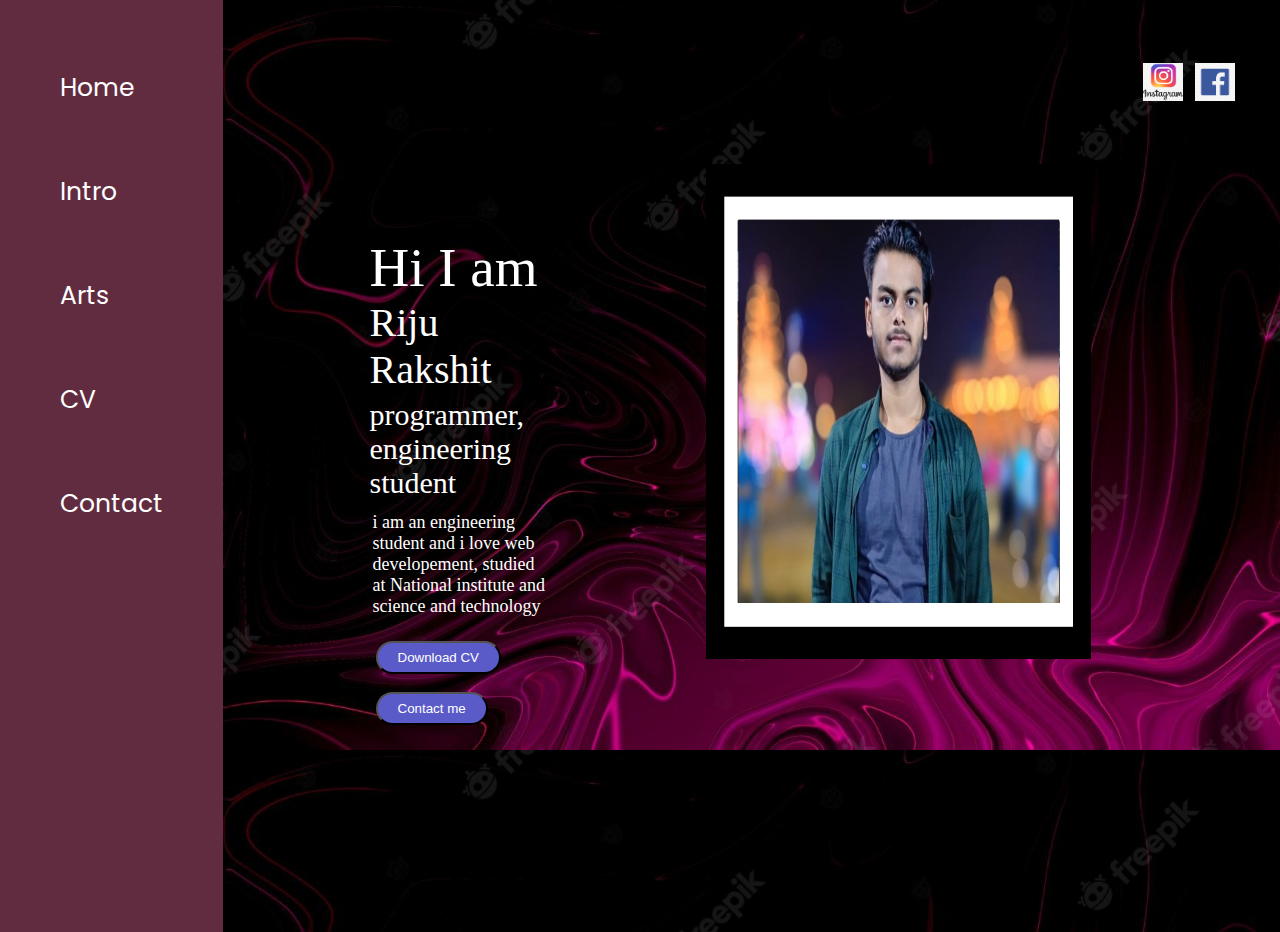
<file: index.html>
<!DOCTYPE html>
<html lang="en">
<head>
    <meta charset="UTF-8">
    <meta http-equiv="X-UA-Compatible" content="IE=edge">
    <meta name="viewport" content="width=device-width, initial-scale=1.0">
    <title>Riju Rakshit,web developer,programmer</title>
    <link rel="stylesheet" href="style.css">
</head>
<body>

    <div class="container">

    <div class="sidebar">
        <nav>
            <ul>
                <li><a href="/">Home</a></li>
                <li><a href="/intro.html">Intro</a></li>
                <li><a href="/arts.html">Arts</a></li>
                <li><a href="/CV.txt">CV</a></li>
                <li><a href="/contact.html">Contact</a></li>

            </ul>
        </nav>
    </div>
    <div class="main">
        <!-- <div class="hamberger">
            <img class="ham" src="ham.png" alt="" width="23px">
            <img class="cross" src="cross.png" alt="" width="30px">

        </div> -->
        <div class="Infocontainer">
            <div class="divinfo">
            <div class="hello">Hi I am</div>
            <div class="name">Riju Rakshit</div>
            <div class="about">programmer, engineering student</div>
            <div class="details">i am an engineering student and i love web developement, studied at National institute and science and technology</div>
            <div class="buttons">
                <button>Download CV</button>
                <button>Contact me</button>
            </div>

            </div>
        
        <div class="divpic"><img src="rij.jpg.jpg" alt="Riju Rakshit"></div>

        
        <div class="bio">
            <a href="http://instagram.com/rijurakshit7478" target=" main">
                <img src="ins.png" alt="River website" width="123">
                </a>
                
                    <a href="https://www.facebook.com/riju.rakrhit" target=" main">
                        <img src="faceb.png" alt="River website" width="123">
                        </a>
                </div>
    </div>
</div>

<script src="script.js"></script> 

</div>
</body>
</html>
</file>
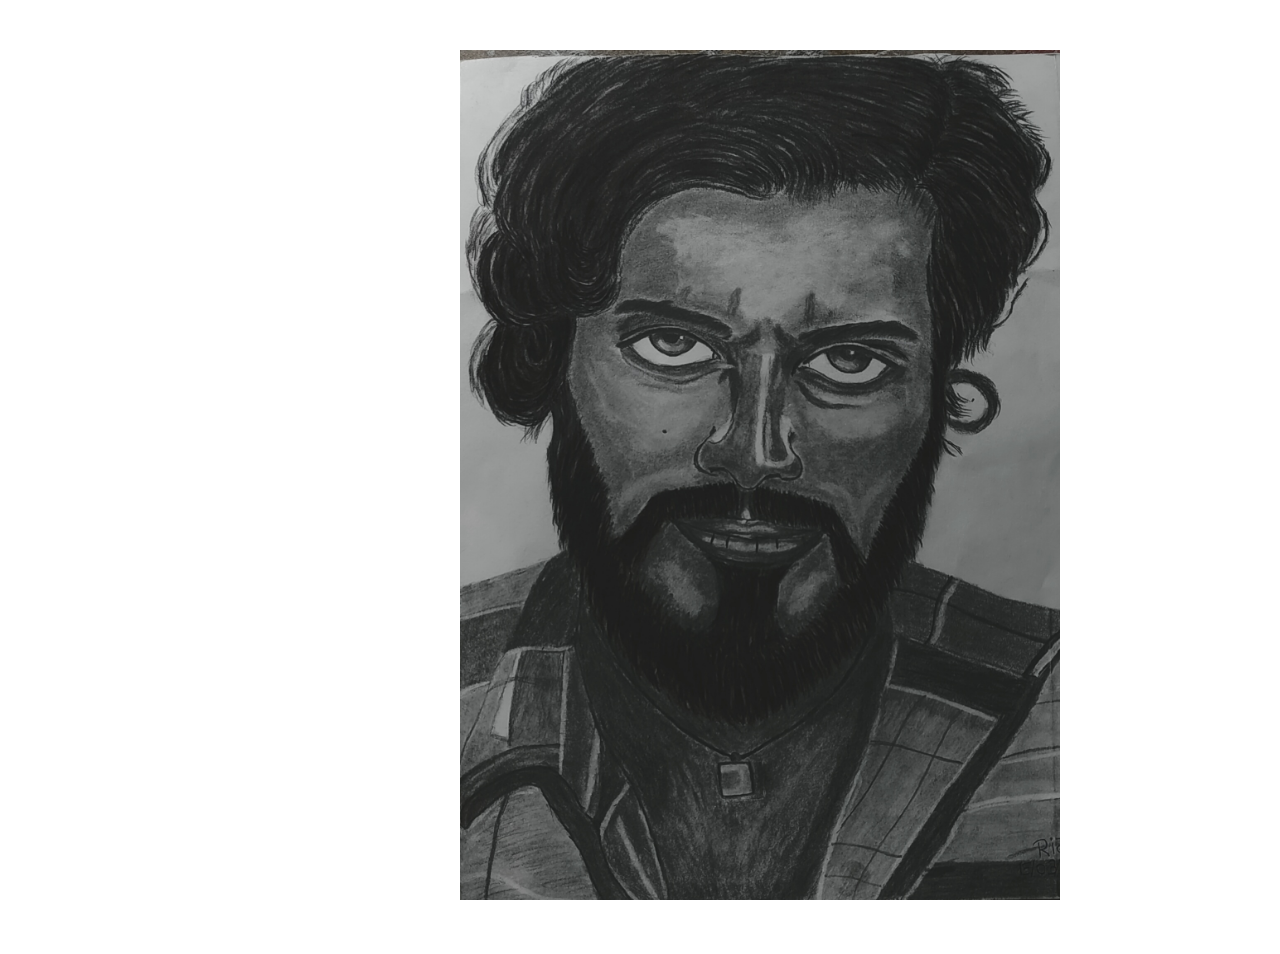
<file: allu.html>
<!DOCTYPE html>
<html lang="en">
<head>
    <meta charset="UTF-8">
    <meta http-equiv="X-UA-Compatible" content="IE=edge">
    <meta name="viewport" content="width=device-width, initial-scale=1.0">
    <title>Document</title>
    <style>
        *{
            margin: 0;
            padding: 0;
        }
        img{
            margin: 50px 460px;
        }
        </style>
</head>
<body>
    <img src="black (4).jpg" height="850px" width="600px">
</body>
</html>
</file>
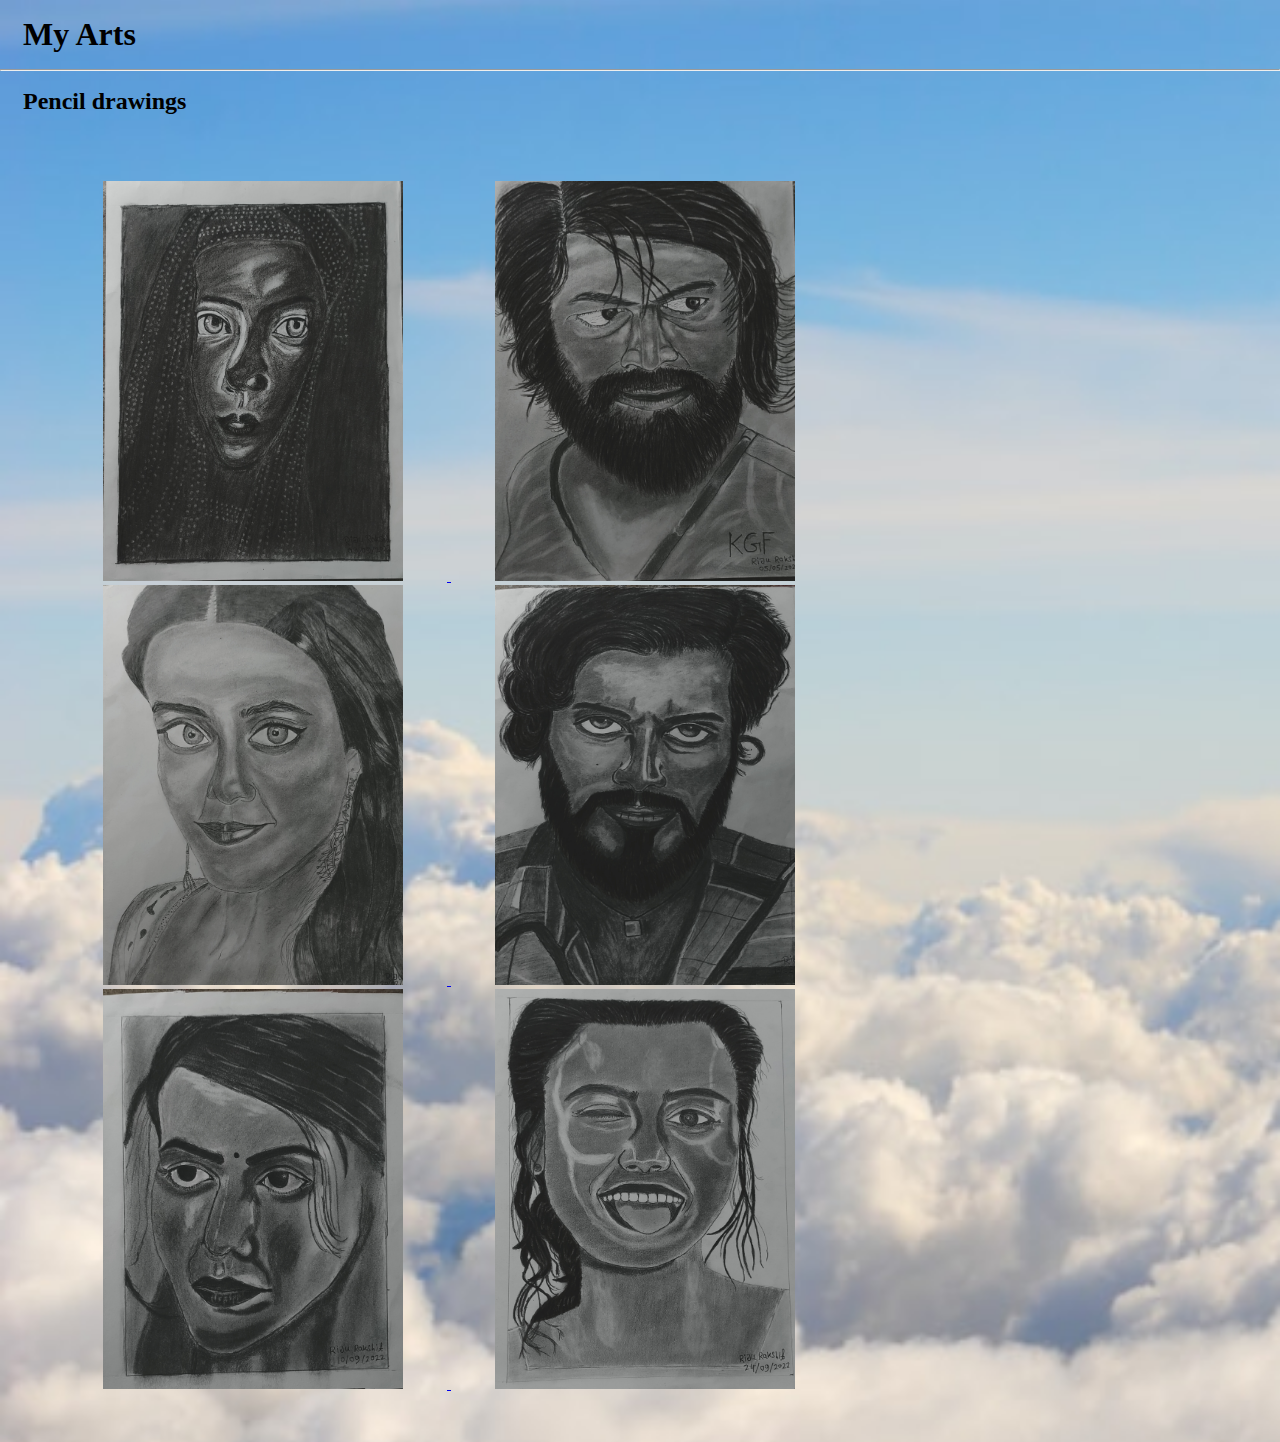
<file: arts.html>
<!DOCTYPE html>
<html lang="en">
<head>
    <meta charset="UTF-8">
    <meta http-equiv="X-UA-Compatible" content="IE=edge">
    <meta name="viewport" content="width=device-width, initial-scale=1.0">
    <title>Document</title>
    <link rel="stylesheet" href="arts.css">
</head>
<body>
    <h1>My Arts</h1>
    <hr>
    <h2>Pencil drawings</h2>
    
    <div class="art">
    <a href="http://127.0.0.1:5500/girl.html" target=" main">
        <img src="black (1).jpg" alt="River website" width="123">
        </a>

      
    <a href="http://127.0.0.1:5500/yash.html" target=" main">
        <img src="black (2).jpg" alt="River website" width="123">
        </a>

       
    <a href="http://127.0.0.1:5500/beat.html" target=" main">
        <img src="black (3).jpg" alt="River website" width="123">
        </a>

        
    <a href="http://127.0.0.1:5500/allu.html" target=" main">
        <img src="black (4).jpg" alt="River website" width="123">
        </a>

       
    <a href="http://127.0.0.1:5500/sam.html" target=" main">
        <img src="black (5).jpg" alt="River website" width="123">
        </a>

      
    <a href="http://127.0.0.1:5500/ras.html" target=" main">
        <img src="black (6).jpg" alt="River website" width="123">
        </a>
        </div>
</body>
</html>
</file>
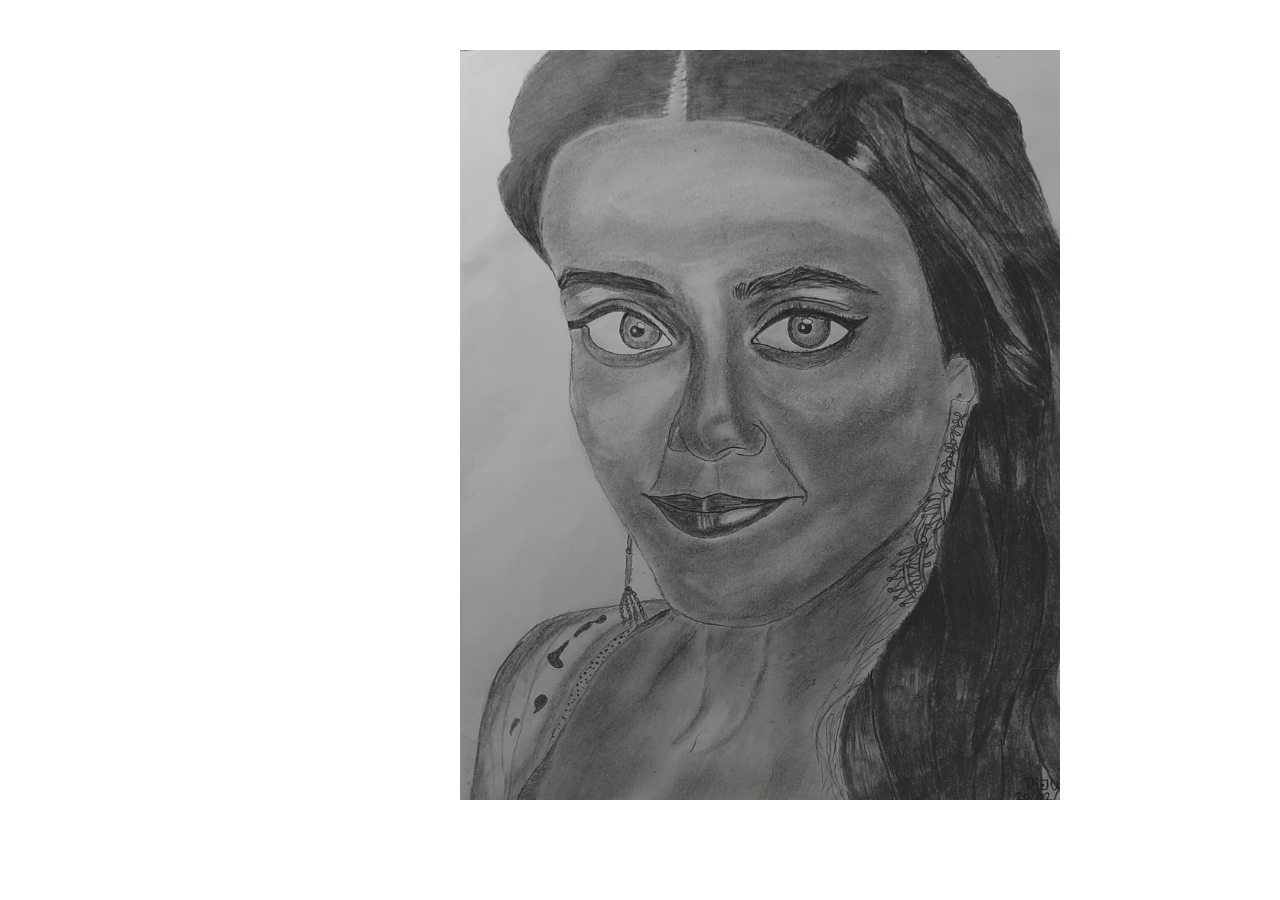
<file: beat.html>
<!DOCTYPE html>
<html lang="en">
<head>
    <meta charset="UTF-8">
    <meta http-equiv="X-UA-Compatible" content="IE=edge">
    <meta name="viewport" content="width=device-width, initial-scale=1.0">
    <title>Document</title>
    <style>
        *{
            margin: 0;
            padding: 0;
        }
        img{
            margin: 50px 460px;
        }
        </style>
</head>
<body>
    <img src="black (3).jpg" height="750px" width="600px">
</body>
</html>
</file>
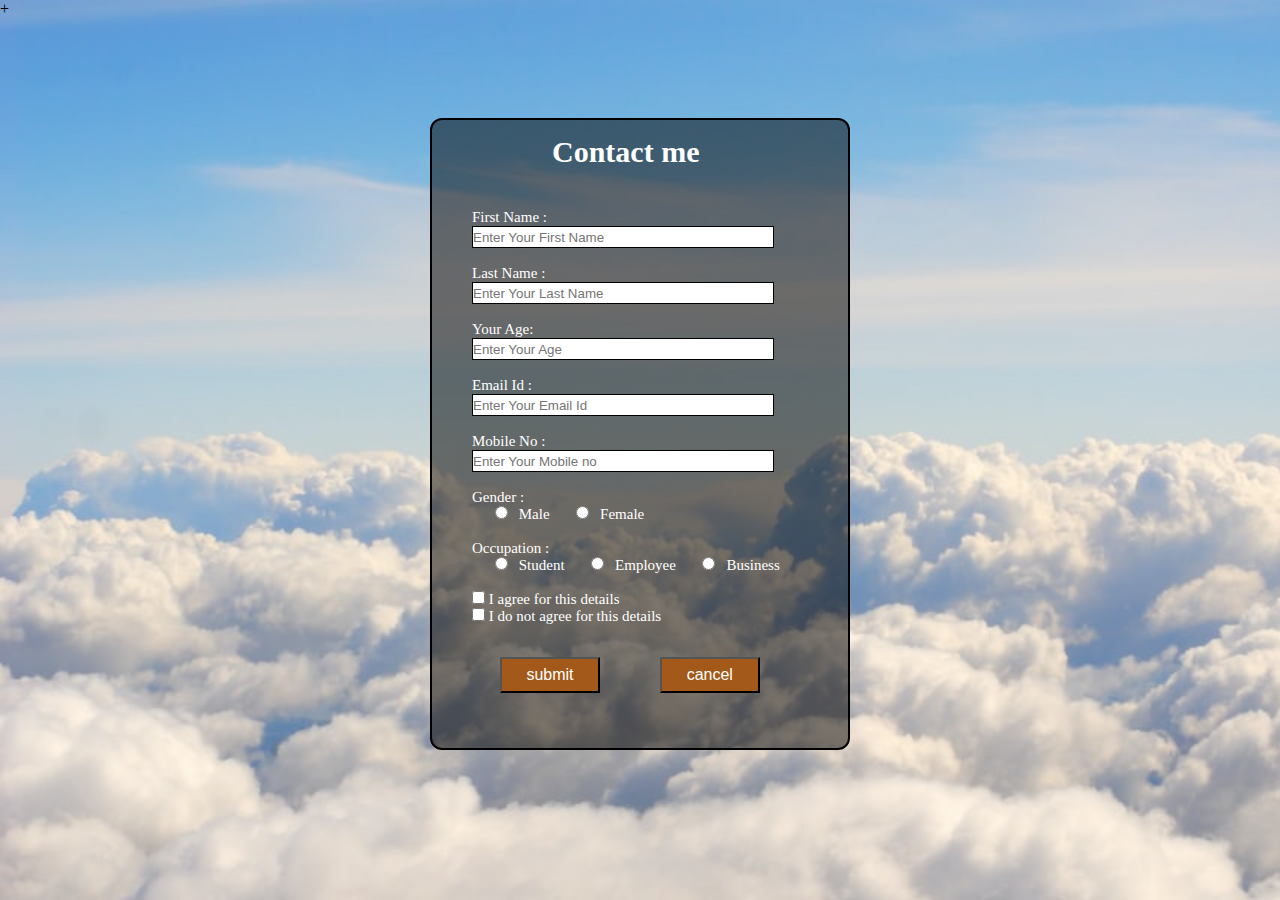
<file: contact.html>
<!DOCTYPE html>
<html lang="en">
<head>
    <meta charset="UTF-8">
    <meta http-equiv="X-UA-Compatible" content="IE=edge">
    <meta name="viewport" content="width=device-width, initial-scale=1.0">
    <title>Document</title>
    <link rel="stylesheet" href="contact.css">
</head>+
<body>
   <div class="main">
    
    <div class="register">
        <h1>Contact me</h1>
        <form id="register" method="post">
        <label>First Name : </label>
        <br>
        <input type="text" name="fname" id="name" placeholder="Enter Your First Name">
        <br>
        <br>
        <label>Last Name : </label>
        <br>
        <input type="text" name="lname" id="name" placeholder="Enter Your Last Name">
        <br>
        <br>
        <label>Your Age: </label>
        <br>
        <input type="number" name="age" id="name" placeholder="Enter Your Age">
        <br>
        <br>
        <label>Email Id : </label>
        <br>
        <input type="email" name="email" id="name"  placeholder="Enter Your Email Id">
        <br>
        <br>
        <label>Mobile No : </label>
        <br>
        <input type="text" name="mobile no" id="name"  placeholder="Enter Your Mobile no">
        <br>
        <br>
       
        <label>Gender : </label>
        <br>
        &nbsp; &nbsp; &nbsp;
        <input type="radio" name="gender" id="male">
        &nbsp; 
        <span id="male">Male</span>
        &nbsp; &nbsp; &nbsp;
        <input type="radio" name="gender" id="female">
        &nbsp; 
        <span id="female">Female</span>
        <br>
        <br>
        <label>Occupation : </label>
        <br>
        &nbsp; &nbsp; &nbsp;
        <input type="radio" name="occupation" id="occupation">
        &nbsp; 
        <span id="male">Student</span>
        &nbsp; &nbsp; &nbsp;
        <input type="radio" name="occupationr" id="occupation">
        &nbsp; 
        <span id="female">Employee</span>
        &nbsp; &nbsp; &nbsp;
        <input type="radio" name="occupationr" id="occupation">
        &nbsp; 
        <span id="female">Business</span>
        <br>
        <br>
        <input type="checkbox" id="agree"  Name="agree">
         <label for="Money">I agree for this details</label>
         <br>
         <input type="checkbox" id="agree"  Name="agree">
         <label for="Money">I do not agree for this details</label>
         <br><br>
         <input type="submit" value="submit" name="submit" id="submit">
         <input type="submit" value="cancel" name="" id="submit">
</form>



    </div>
   </div>
  
</body>
</html>
</file>
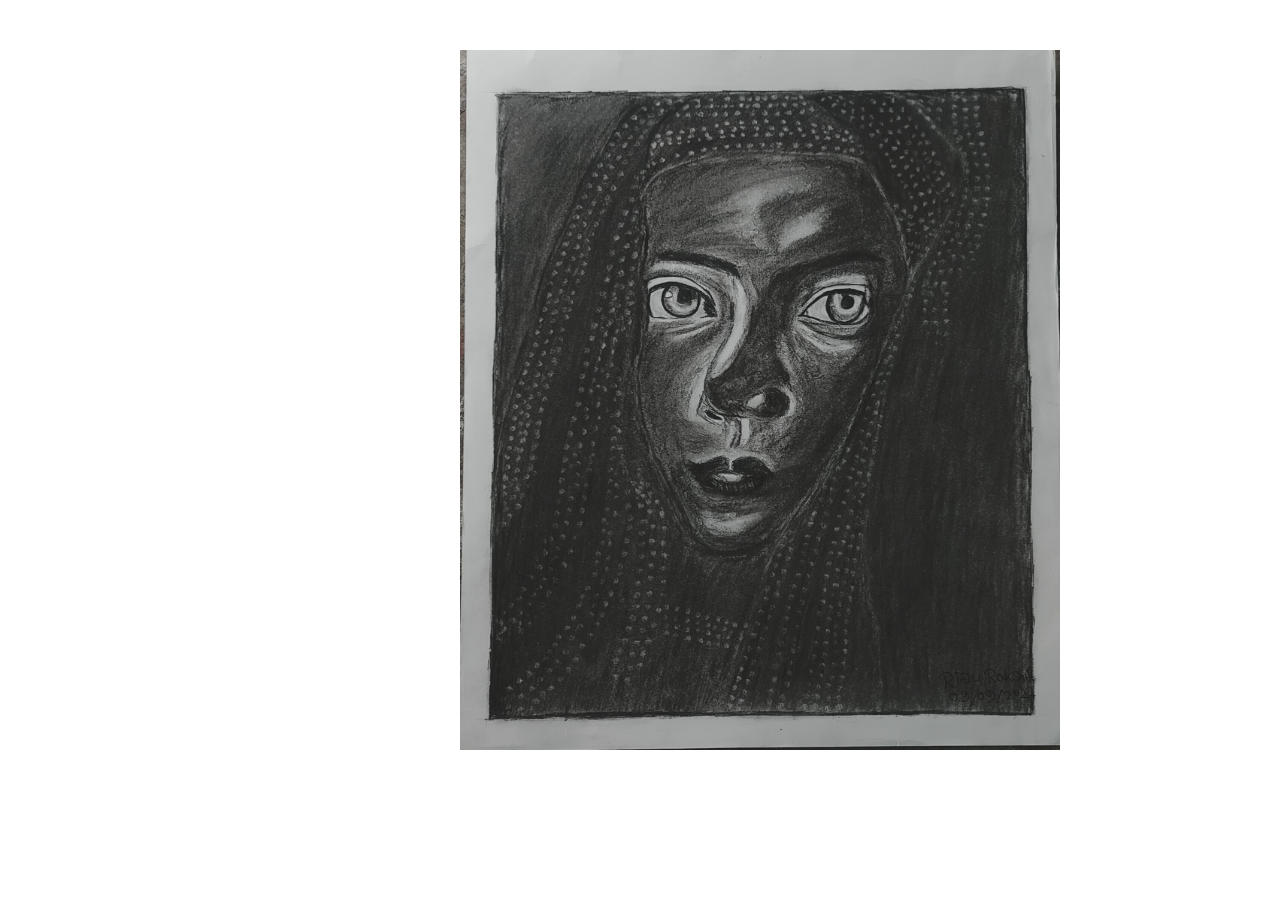
<file: girl.html>
<!DOCTYPE html>
<html lang="en">
<head>
    <meta charset="UTF-8">
    <meta http-equiv="X-UA-Compatible" content="IE=edge">
    <meta name="viewport" content="width=device-width, initial-scale=1.0">
    <title>Document</title>
    <style>
        *{
            margin: 0;
            padding: 0;
        }
        img{
            margin: 50px 460px;
        }
    </style>
</head>
<body>
    <img src="black (1).jpg" height="700px" width="600px">
</body>
</html>
</file>
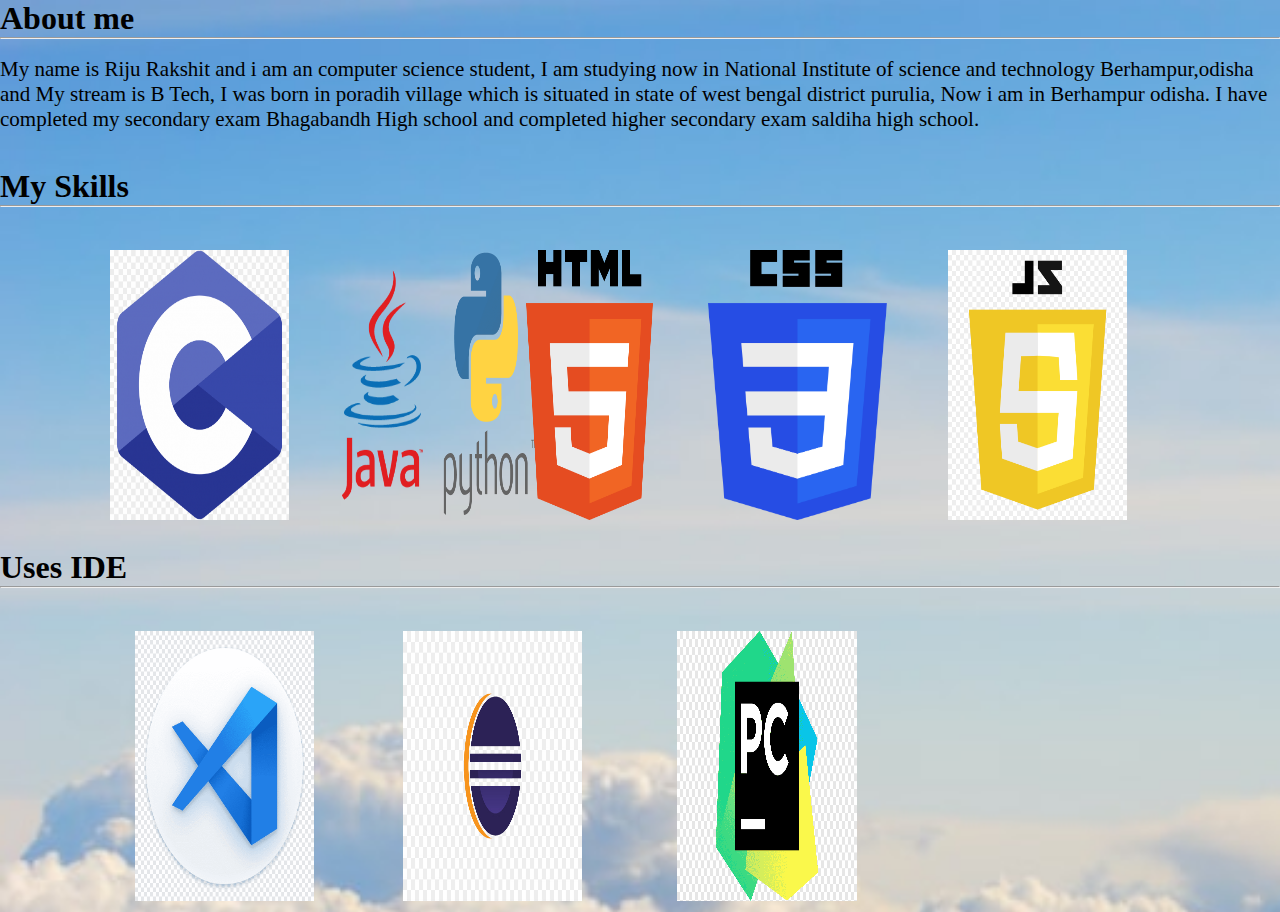
<file: intro.html>
<!DOCTYPE html>
<html lang="en">
<head>
    <meta charset="UTF-8">
    <meta http-equiv="X-UA-Compatible" content="IE=edge">
    <meta name="viewport" content="width=device-width, initial-scale=1.0">
    <title>Document</title>
    <link rel="stylesheet" href="intro.css">
</head>
<body>
    <div class="container">
    <div class="intro">
    <h1>About me</h1>
    <hr>
    <br>
    <div class="a">
    My name is Riju Rakshit and i am an computer science student, I am studying now in National Institute of science and technology Berhampur,odisha and My stream is B Tech, I was born in poradih village which is situated in state of west bengal district purulia, Now i am in Berhampur odisha. I have completed my secondary exam Bhagabandh High school and completed higher secondary exam saldiha high school.
    </div>
<br>
<br>

    <h1>My Skills</h1>
    <hr>
    <br>
    <br>
       <div class="image">
        <img class="c"src="c.png">
        <img class="java" src="java.png">
        <img class="py"src="python.png">
        <img class="html" src="html.png">
        <img class="css" src="css.png">
        <img class="js" src="js.png">
       

      <br>
      <br>
      
      </div>
      <h1>Uses IDE</h1>
    <hr>
    <br>
    <br>
       <div class="IDE">
        <img class="vs" src="vs.png">
        <img class="ecl" src="ecl.png">
        <img class="pc" src="py.png">
       



       </div>





    </div>
    </div>
</body>
</html>
</file>
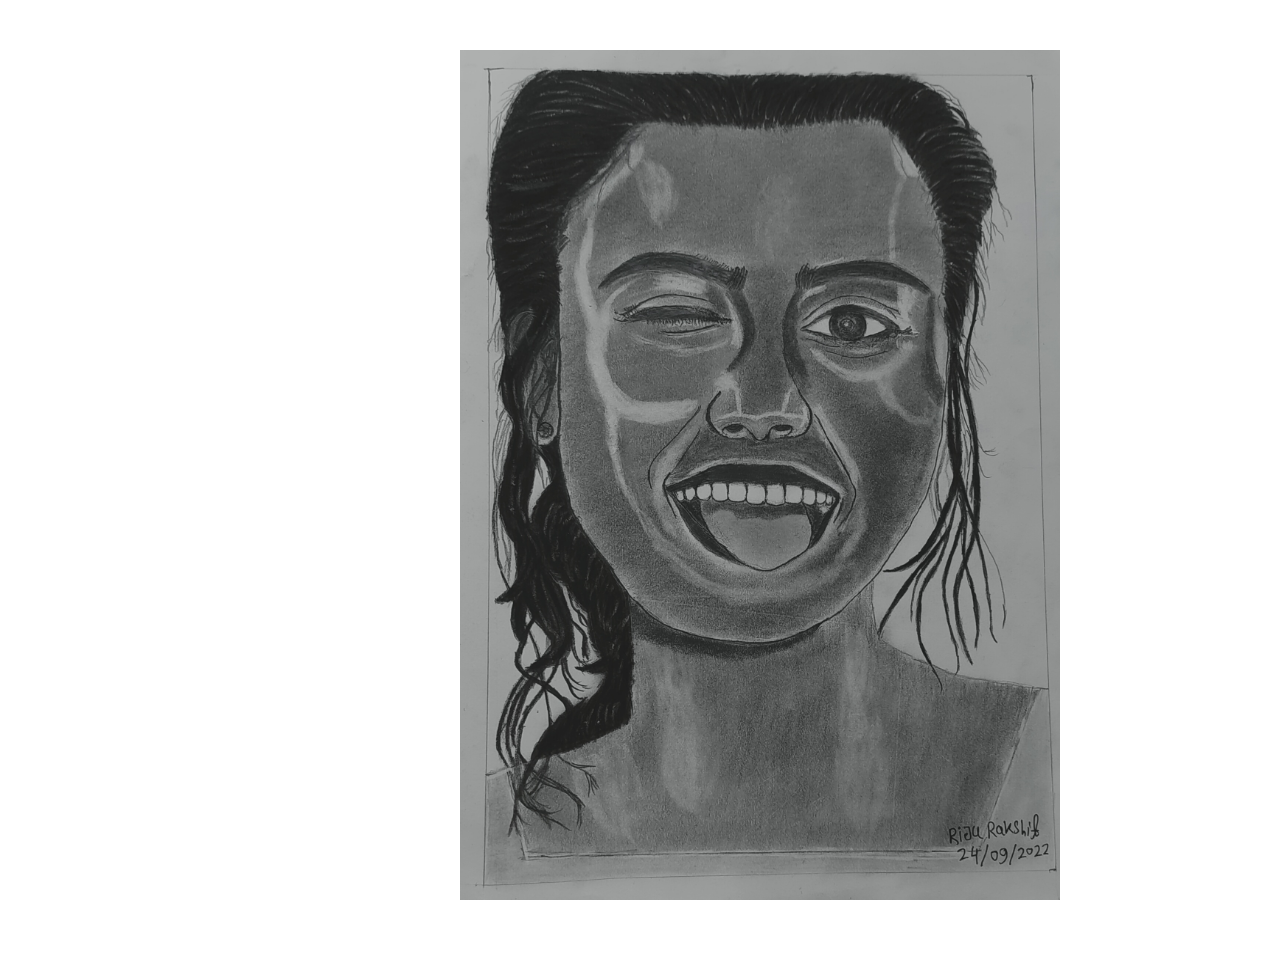
<file: ras.html>
<!DOCTYPE html>
<html lang="en">
<head>
    <meta charset="UTF-8">
    <meta http-equiv="X-UA-Compatible" content="IE=edge">
    <meta name="viewport" content="width=device-width, initial-scale=1.0">
    <title>Document</title>
    <style>
        *{
            margin: 0;
            padding: 0;
        }
        img{
            margin: 50px 460px;
        }
        </style>
</head>
<body>
    <img src="black (6).jpg" height="850px" width="600px">
</body>
</html>
</file>
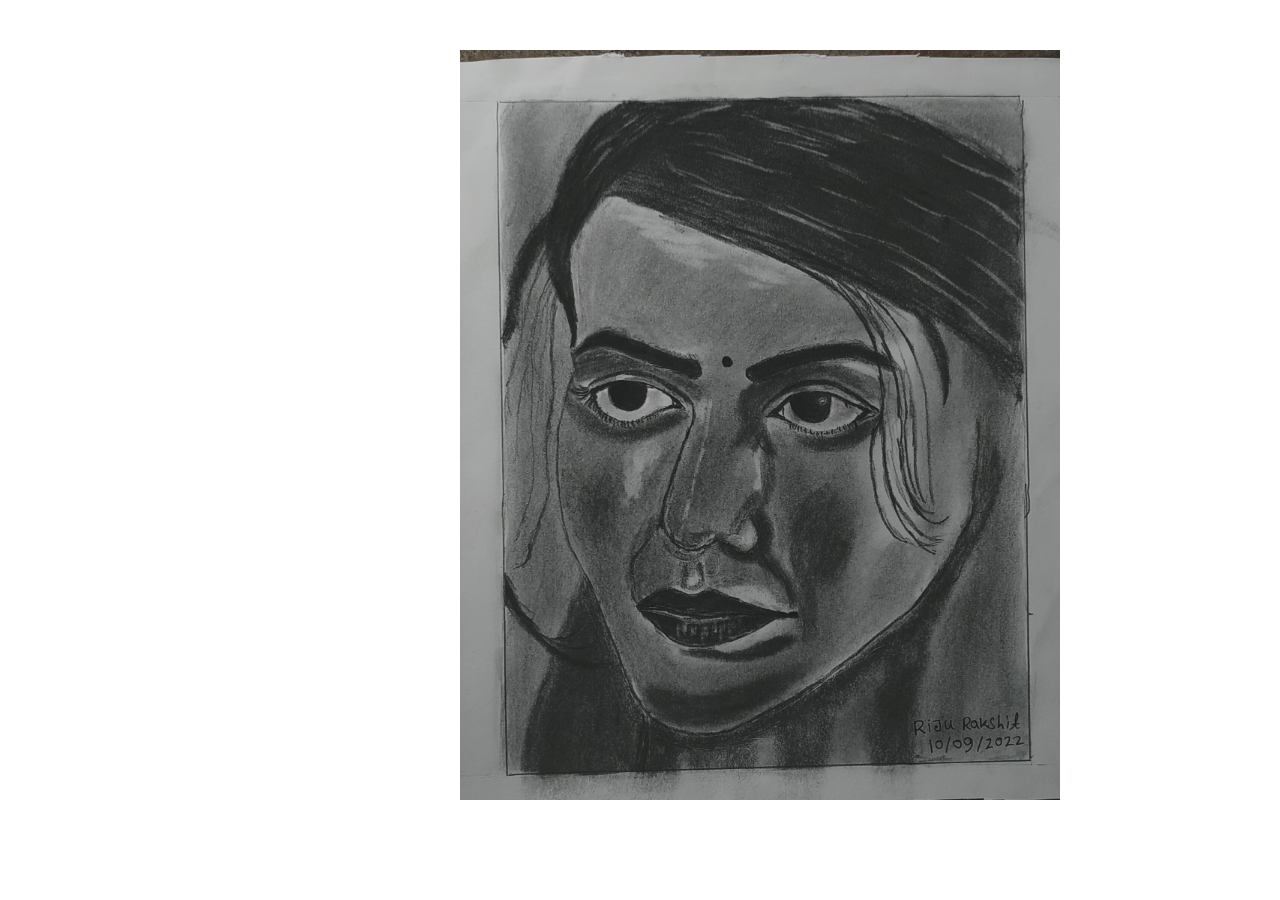
<file: sam.html>
<!DOCTYPE html>
<html lang="en">
<head>
    <meta charset="UTF-8">
    <meta http-equiv="X-UA-Compatible" content="IE=edge">
    <meta name="viewport" content="width=device-width, initial-scale=1.0">
    <title>Document</title>
    <style>
        *{
            margin: 0;
            padding: 0;
        }
        img{
            margin: 50px 460px;
        }
        </style>
</head>
<body>
    <img src="black (5).jpg" height="750px" width="600px">
</body>
</html>
</file>
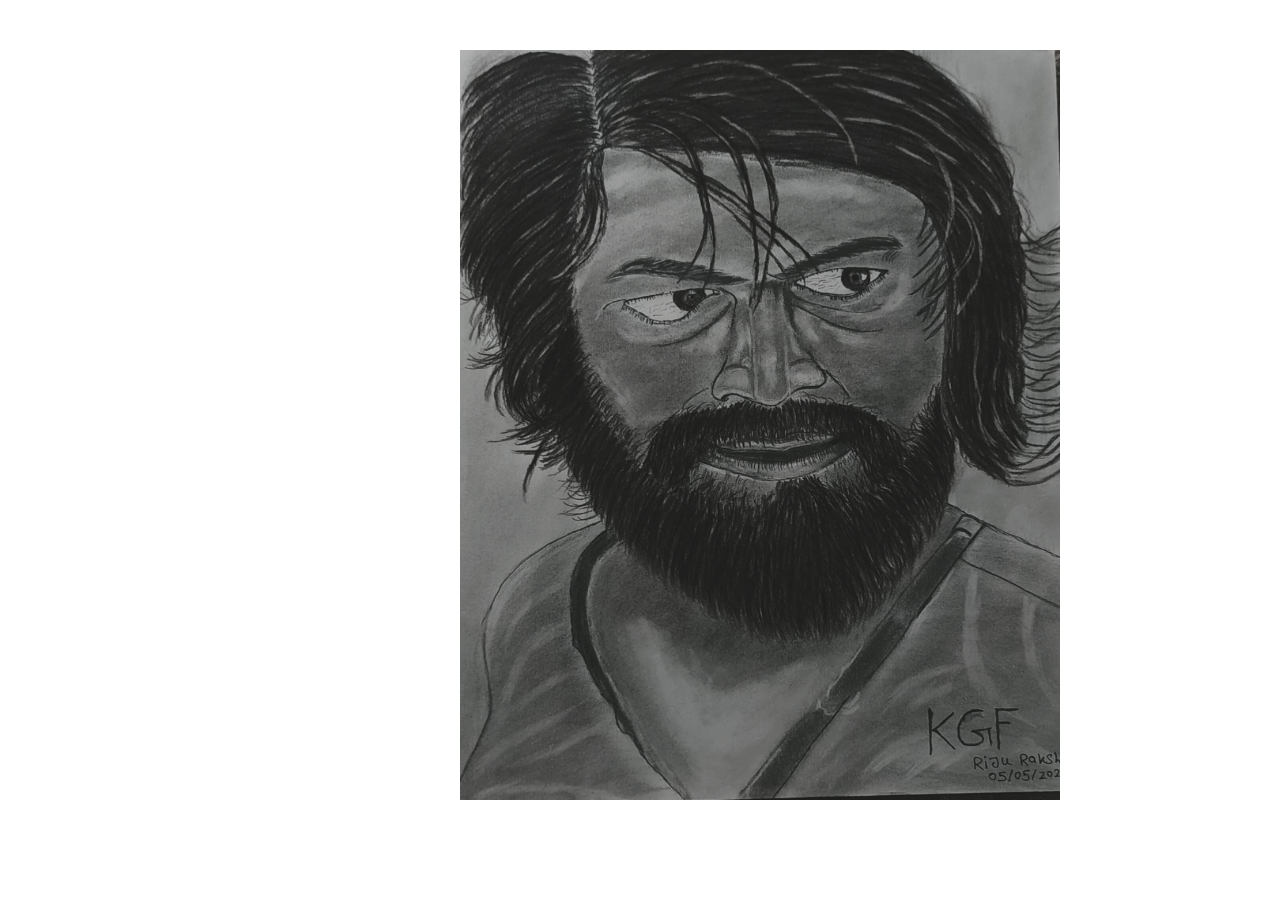
<file: yash.html>
<!DOCTYPE html>
<html lang="en">
<head>
    <meta charset="UTF-8">
    <meta http-equiv="X-UA-Compatible" content="IE=edge">
    <meta name="viewport" content="width=device-width, initial-scale=1.0">
    <title>Document</title>
    <style>
        *{
            margin: 0;
            padding: 0;
        }
        img{
            margin: 50px 460px;
        }
    </style>
</head>
<body>
    <img src="black (2).jpg" height="750px" width="600px">
</body>
</html>
</file>
<file: style.css>
@import url('https://fonts.googleapis.com/css2?family=Poppins:ital,wght@0,300;0,600;0,900;1,900&display=swap');
*{
    margin: 0;
    padding: 0;
}

.sidebar{
    background-color:#52172de8;
        padding: 16px 52px;
        font-family: 'Poppins', sans-serif;
        height: 100vh;
       transition:transform o.3s ease-in ;
}
.main{
    /* background-color: yellow; */
    width: 100vw;
   
        background:url("back.jpg");
        background-size: 1500px;
        
           
        
   
}

.container{
    display:flex
}
.sidebar nav{
    padding: 20px 0;
}
.sidebar nav li{
    list-style: none;
    font-size: 25px;
    padding: 33px 8px;
}
.Infocontainer{

    /* background-color: green; */
    height:68vh;
    width:80vw;
    margin: 124px auto;
    display:flex;
    justify-content: space-around;
   

}
.divinfo{
    padding: 112px 130px;
    color: white;
}
.hello{
    font-size: 55px;
}
.name{
    font-size: 40px;
}
.about{
    font-size: 30px;
    margin: 5px 0px;
}
.details{
   
        font-size: 18px;
        margin: 12px 3px;
        
}
.buttons{
    margin: 15px 0px;
}
.buttons button{
    padding: 7px 20px;
    list-style: none;
margin: 9px 6px;
/* border: 3px solid black; */
border-radius: 20px;
background-color: #5a5ac9;
color: white;
}
.divpic img{
    height: 55vh;
    width: 385px;
    display: flex;
justify-content: center;
flex-direction: column;
    padding: 40px 23px;
}
.sidebar ul li a{
    color: white;
    text-decoration: none;
}
.hamberger{

        position: absolute;
        cursor: pointer;
        top: 10px;
        left: 10px;
}
.cross{
    margin: 0 144px;
}
.bio{
    margin: -61px 23px;
    display: flex;
}
.bio img{
    height: 38px;
    width: 40px;
    padding:0 6px
}


@media (max-width:1200px) {
    
    
    .container{
        display: contents;
    }
    .sidebar nav ul{
        display: flex;
       
       padding: 1px 13px;
       margin: -11px -63px;
    }
    .sidebar{
        height: 6vh;
        width:82vw;
        background-color:#52172de8;
    }
    .sidebar nav li{
        padding: 0 18px;
        font-size: 16px;
}
.divinfo{
    padding: 86px 5px;
}
.about{
    font-size: 23px;
    margin: 5px 0px;

}
 .Infocontainer{
    
    display: block;
    background:url("back.jpg");
        background-size: 1500px;
}
.main{
    display: block;
  
        
        margin-top: -124px;
        margin-bottom: 12px;
        height: 1230px;
        width: 420px;
}
.hello{
    font-size: 50px;
}
.name{
    font-size: 36px;
}
.about{
    font-size: 25px;
    
}
.details{
   
        font-size: 18px;
}
.divinfo{
    padding:87px 24px;
}
.divpic img{
    height: 39vh;
  width: 303px;
  margin: -114px -53px;
}
.buttons button{
    margin: 25px 4px;
}
.bio{
    margin: 83px -42px;
}

        

/* .divpic{
    display: none;
} */


}
</file>
<file: arts.css>
*{
    margin: 0;
    padding: 0;
}
body{
    background:url("sky.png");
    background-size: 2500px;
}
h1{
    padding: 16px 23px;
}
h2{
    margin: 17px 23px;
}
.art{
    padding: 49px 59px;
}
.art img{
    height: 400px;
    width: 300px;
    margin: 0px 44px;
}


@media (max-width:1200px) {
    .art img{
        height: 160px;
        width: 135px;
        margin: 12px 12px;
    }
    .art{
        padding: 39px 15px;
    }
}
</file>
<file: contact.css>
*{
    margin: 0;
    padding: 0;
}
body{
  background:url("sky.png");
  background-size: 1500px;
  /* background-position: -400px 0px; */
}
.main{
    width:400px;
    margin:100px auto 0px auto
}
h1{
    margin: 15px 120px;
}
.register{
    background-color: rgba(0,0,0,0.5);
    /* width:100% */
    font-size: 15px;
    border-radius: 12px;
    border: 2px solid black;
     color: #fff;
    margin: 15px -10px;
   

}
form#register{
    margin:40px
}
input#name{
    width:300px;
    height: 20px;
    border:1px solid black
}
input#submit{
    width:100px;
     padding: 7px; margin: 15px 28px;
        
    font-size: 16px;
    background-color: rgb(162, 89, 25);
    color:#fff;
}
</file>
<file: intro.css>
*{
    margin: 0;
    padding: 0;
}
body{
    background:url("sky.png");
    background-size: 2500px;
}
.a{
    font-size: 21px;
}
.js{
    margin-left:5px ;
}
.image{
    padding: 7px 70px;
    margin: 0px 40px;
}
.image img{
   height: 30vh;
   width: 14vw;
}
.IDE{
    padding: 7px 70px;
    margin: 0px 40px;
}
.IDE img{
    height: 30vh;
    width: 14vw; 
}
.vs{
    padding: 0 25px;

}
.py{
    margin: 0px -80px;
}
.css{
    margin: 0px 25px;
}
.js{
    margin: 0px 32px;
}
.pc{
    padding: 0 31px;
}
.ecl{
    padding: 0 60px;
}


@media (max-width:1200px) {

    h1{
        margin: 0 20px;
    
    }
    .a{
        font-size: 20px;
        padding: 4px 15px;
    }
    .image{
        padding: 13px 94px;
         margin: 2px -56px;
    }

    .image img{
        height: 15vh;
        width: 33vw;
    }

    .java{
         padding: 0 21px;
    }
    .py{
        margin: 35px -5px;
    }
    .html{
        padding: 0 21px;
        margin: 46px 4px;
   }
   .css{
    margin: 46 24px;
   }
   .js{
    padding: 0 21px;
    margin: 1px -25px;
}
.IDE img {
    height: 16vh;
    width: 37vw;
}

.vs{
    margin: -6px -119px;
}
.ecl{
    margin: 0 56px;
}
.pc{
    margin: 0 -117px;
}

}
</file>
